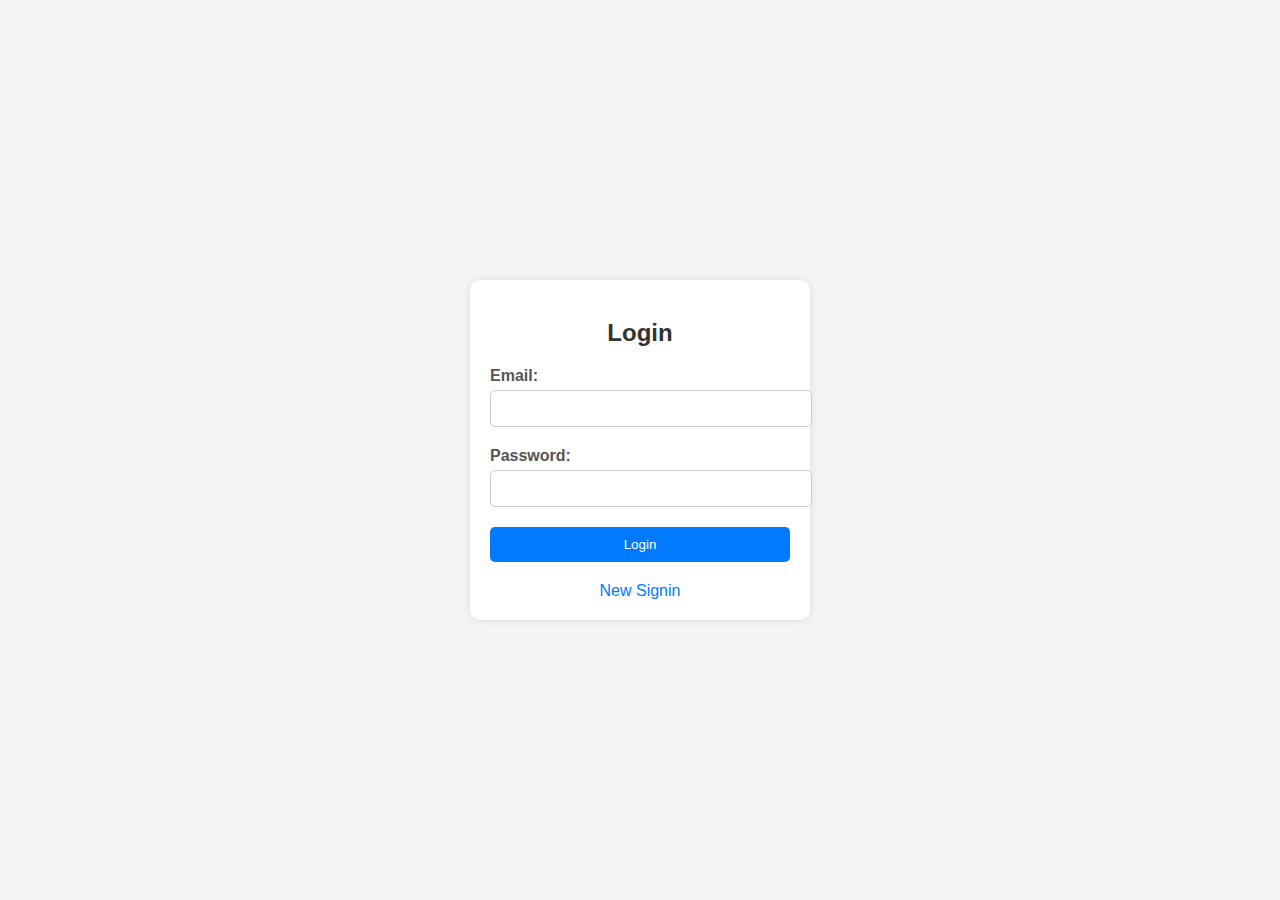
<file: login.html>
<!DOCTYPE html>
<html lang="en">
<head>
    <meta charset="UTF-8">
    <meta name="viewport" content="width=device-width, initial-scale=1.0">
    <title>Login</title>
    <style>
        body {
            font-family: Arial, sans-serif;
            background-color: #f4f4f4;
            margin: 0;
            padding: 0;
        }
        
        .container {
            display: flex;
            justify-content: center;
            align-items: center;
            height: 100vh;
        }
        
        .form-container {
            background-color: #fff;
            border-radius: 10px;
            box-shadow: 0 0 10px rgba(0, 0, 0, 0.1);
            padding: 20px;
            width: 300px;
        }
        
        .form-container h2 {
            text-align: center;
            margin-bottom: 20px;
            color: #333;
        }
        
        .form-group {
            margin-bottom: 20px;
        }
        
        .form-group label {
            display: block;
            font-weight: bold;
            margin-bottom: 5px;
            color: #555;
        }
        
        .form-group input {
            width: 100%;
            padding: 10px;
            border-radius: 5px;
            border: 1px solid #ccc;
        }
        
        .form-group button {
            width: 100%;
            padding: 10px;
            border-radius: 5px;
            border: none;
            background-color: #007bff;
            color: #fff;
            cursor: pointer;
            transition: background-color 0.3s ease;
        }
        
        .form-group button:hover {
            background-color: #0056b3;
        }

        .back-to-login {
            text-align: center;
            margin-top: 20px;
        }
        
        .back-to-login a {
            color: #007bff;
            text-decoration: none;
        }
    </style>
</head>
<body>
    <div class="container">
        <div class="form-container">
            <h2>Login</h2>
            <form id="loginForm">
                <div class="form-group">
                    <label for="loginEmail">Email:</label>
                    <input type="email" id="loginEmail" name="loginEmail" required>
                </div>
                <div class="form-group">
                    <label for="loginPassword">Password:</label>
                    <input type="password" id="loginPassword" name="loginPassword" required>
                </div>
                <div class="form-group">
                    <button type="submit">Login</button>
                </div>
            </form>
            <div class="back-to-login">
                <a href="#" onclick="showSignIn()">New Signin</a>
            </div>
        </div>

        <div class="form-container" id="signInForm" style="display: none;">
            <h2>Sign up as a new user</h2>
            <form>
                <div class="form-group">
                    <label for="signInEmail">Email:</label>
                    <input type="email" id="signInEmail" name="signInEmail" required>
                </div>
                <div class="form-group">
                    <label for="signInPassword">Password:</label>
                    <input type="Create a strong password" id="signInPassword" name="signInPassword" required>
                </div>
                <div class="form-group">
                    <button type="submit">Sign In</button>
                </div>
            </form>
            <div class="back-to-login">
                <a href="#" onclick="showLogin()">Back to Login</a>
            </div>
        </div>
    </div>

    <script>
        function showSignIn() {
            document.getElementById('loginForm').style.display = 'none';
            document.getElementById('signInForm').style.display = 'block';
        }

        function showLogin() {
            document.getElementById('signInForm').style.display = 'none';
            document.getElementById('loginForm').style.display = 'block';
        }
    </script>
</body>
</html>
</file>
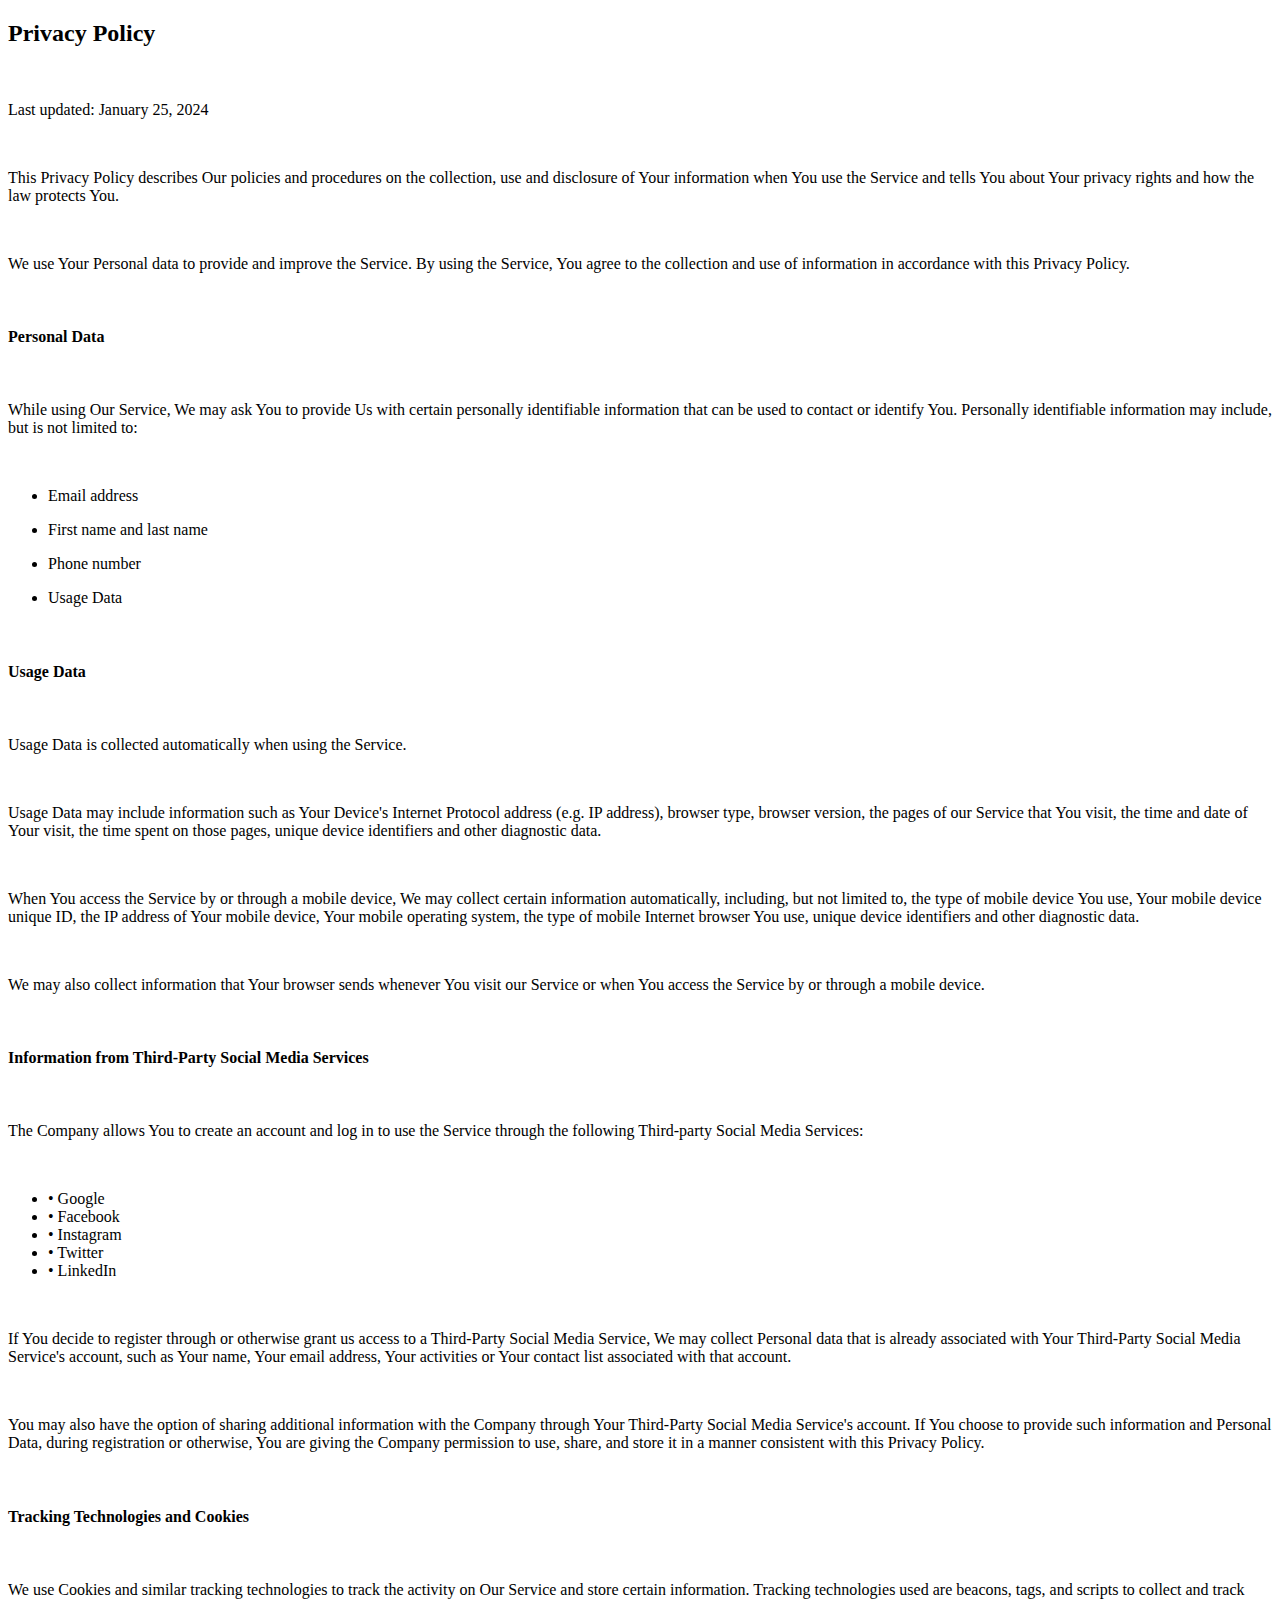
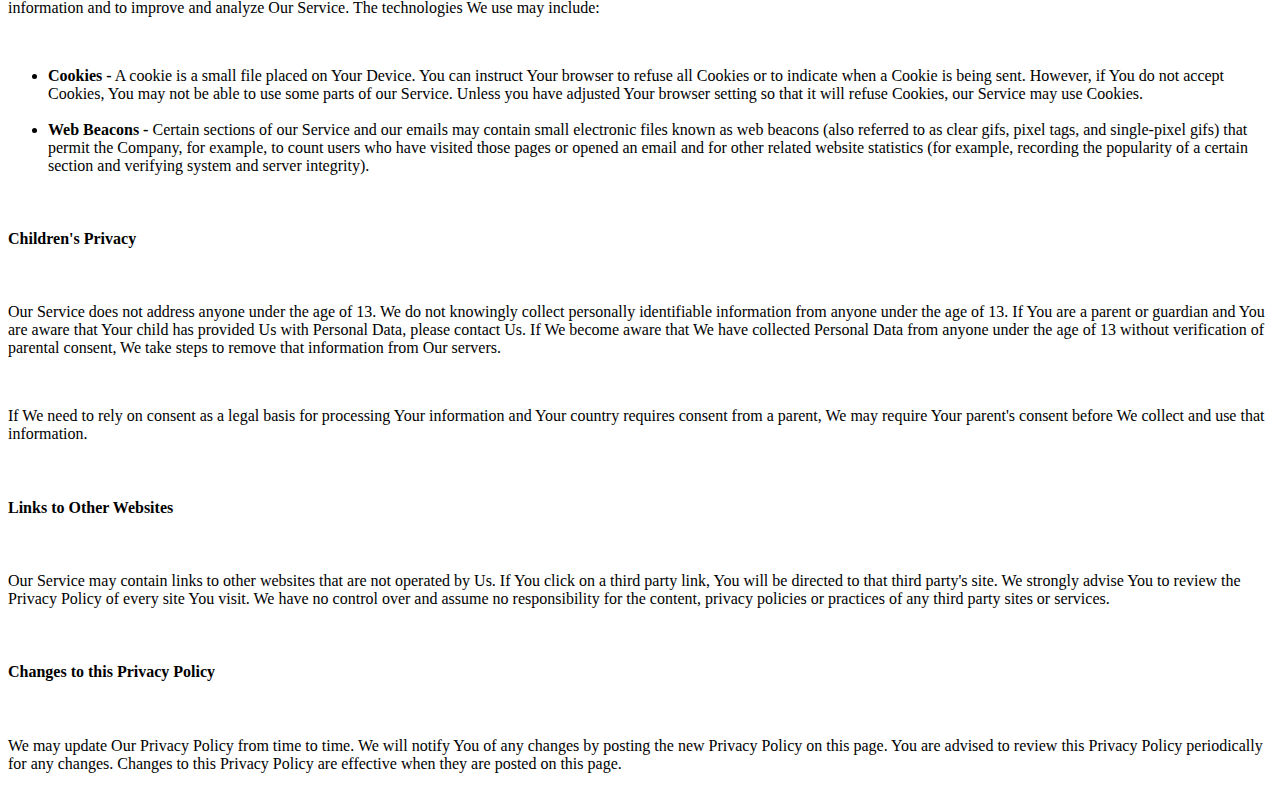
<file: blogs/privacy-policy.html>
<!DOCTYPE html>
<html lang="en">
<head>
    <meta charset="UTF-8">
    <meta name="viewport" content="width=device-width, initial-scale=1.0">
    <title>Privacy Policy</title>
</head>
<body>
  <div>
    <h2>Privacy Policy</h2>
        </p><br>
        <p>Last updated: January 25, 2024</p>
        <br>
        <p>This Privacy Policy describes Our policies and procedures on the collection, use and disclosure of Your information when You use the Service and tells You about Your privacy rights and how the law protects You.</p>
        <br>
        <p>We use Your Personal data to provide and improve the Service. By using the Service, You agree to the collection and use of information in accordance with this Privacy Policy.</p>
        <br>
        <h4>Personal Data</h4>
        <br>
        <p>While using Our Service, We may ask You to provide Us with certain personally identifiable information that can be used to contact or identify You. Personally identifiable information may include, but is not limited to:</p>
        <br>
        <ul>
          <li>
            <p>Email address</p>
          </li>
          <li>
            <p>First name and last name</p>
          </li>
          <li>
            <p>Phone number</p>
          </li>
          <li>
            <p>Usage Data</p>
          </li>
        </ul>
        <br>
        <h4>Usage Data</h4>
        <br>
        <p>Usage Data is collected automatically when using the Service.</p>
        <br>
        <p>Usage Data may include information such as Your Device's Internet Protocol address (e.g. IP address), browser type, browser version, the pages of our Service that You visit, the time and date of Your visit, the time spent on those pages, unique device identifiers and other diagnostic data.</p>
        <br>
        <p>When You access the Service by or through a mobile device, We may collect certain information automatically, including, but not limited to, the type of mobile device You use, Your mobile device unique ID, the IP address of Your mobile device, Your mobile operating system, the type of mobile Internet browser You use, unique device identifiers and other diagnostic data.</p>
        <br>
        <p>We may also collect information that Your browser sends whenever You visit our Service or when You access the Service by or through a mobile device.</p>
        <br>
        <h4>Information from Third-Party Social Media Services</h4>
        <br>
        <p>The Company allows You to create an account and log in to use the Service through the following Third-party Social Media Services:</p>
        <br>
        <ul>
          <li>• Google</li>
          <li>• Facebook</li>
          <li>• Instagram</li>
          <li>• Twitter</li>
          <li>• LinkedIn</li>
        </ul>
        <br>
        <p>If You decide to register through or otherwise grant us access to a Third-Party Social Media Service, We may collect Personal data that is already associated with Your Third-Party Social Media Service's account, such as Your name, Your email address, Your activities or Your contact list associated with that account.</p>
        <br>
        <p>You may also have the option of sharing additional information with the Company through Your Third-Party Social Media Service's account. If You choose to provide such information and Personal Data, during registration or otherwise, You are giving the Company permission to use, share, and store it in a manner consistent with this Privacy Policy.</p>
        <br>
        <h4>Tracking Technologies and Cookies</h4>
        <br>
        <p>We use Cookies and similar tracking technologies to track the activity on Our Service and store certain information. Tracking technologies used are beacons, tags, and scripts to collect and track information and to improve and analyze Our Service. The technologies We use may include:</p>
        <br>
        <ul>
          <li><strong>Cookies -</strong> A cookie is a small file placed on Your Device. You can instruct Your browser to refuse all Cookies or to indicate when a Cookie is being sent. However, if You do not accept Cookies, You may not be able to use some parts of our Service. Unless you have adjusted Your browser setting so that it will refuse Cookies, our Service may use Cookies.</li>
          <br>
          <li><strong>Web Beacons -</strong> Certain sections of our Service and our emails may contain small electronic files known as web beacons (also referred to as clear gifs, pixel tags, and single-pixel gifs) that permit the Company, for example, to count users who have visited those pages or opened an email and for other related website statistics (for example, recording the popularity of a certain section and verifying system and server integrity).</li>
        </ul>
        <br>
        <h4>Children's Privacy</h4>
        <br>
        <p>Our Service does not address anyone under the age of 13. We do not knowingly collect personally identifiable information from anyone under the age of 13. If You are a parent or guardian and You are aware that Your child has provided Us with Personal Data, please contact Us. If We become aware that We have collected Personal Data from anyone under the age of 13 without verification of parental consent, We take steps to remove that information from Our servers.</p>
        <br>
        <p>If We need to rely on consent as a legal basis for processing Your information and Your country requires consent from a parent, We may require Your parent's consent before We collect and use that information.</p>
        <br>
        <h4>Links to Other Websites</h4>
        <br>
        <p>Our Service may contain links to other websites that are not operated by Us. If You click on a third party link, You will be directed to that third party's site. We strongly advise You to review the Privacy Policy of every site You visit. We have no control over and assume no responsibility for the content, privacy policies or practices of any third party sites or services.</p>
        <br>
        <h4>Changes to this Privacy Policy</h4>
        <br>
        <p>We may update Our Privacy Policy from time to time. We will notify You of any changes by posting the new Privacy Policy on this page. You are advised to review this Privacy Policy periodically for any changes. Changes to this Privacy Policy are effective when they are posted on this page.</p>
      </article>
    </div>
</body>
</html>
</file>
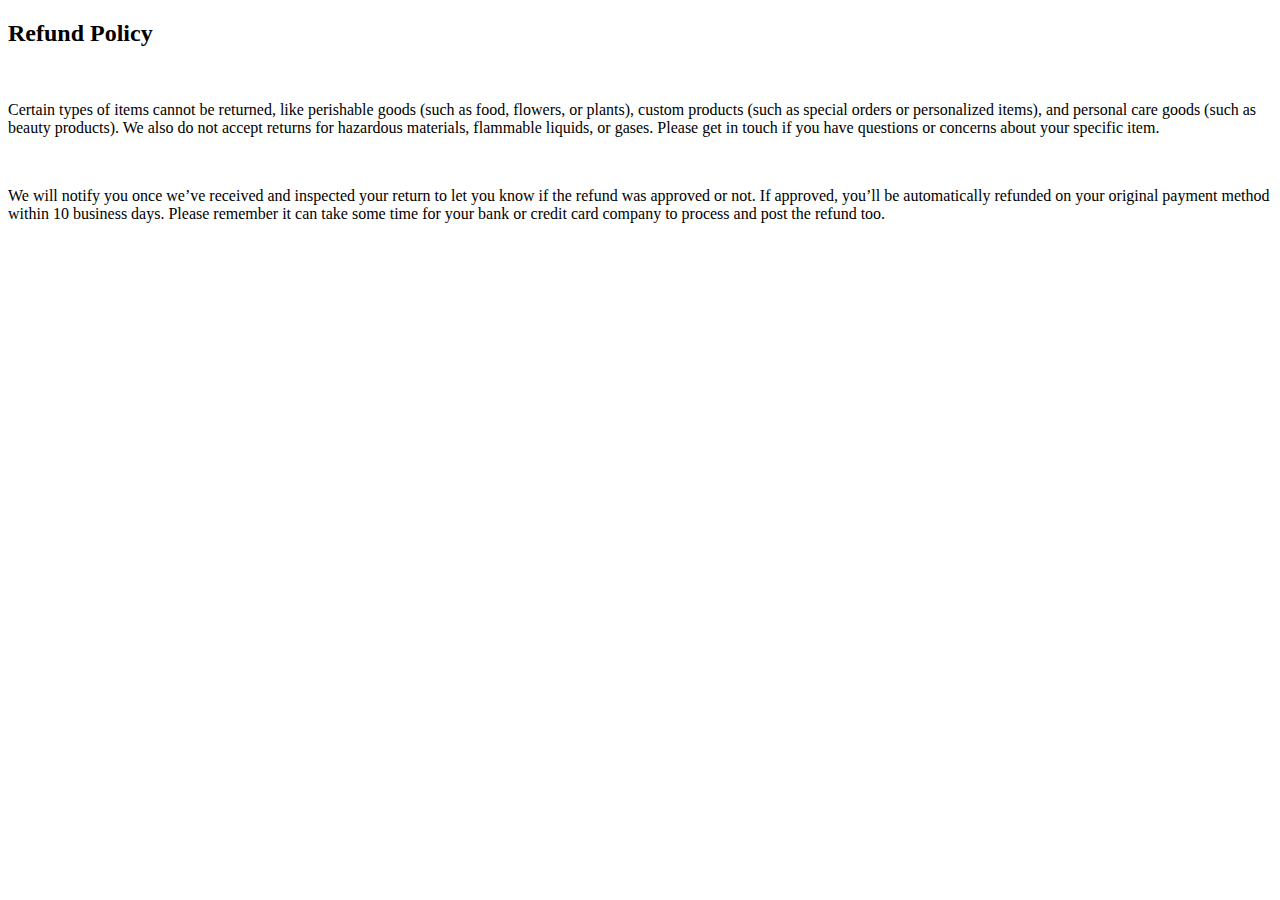
<file: blogs/refund-policy.html>
<!DOCTYPE html>
<html lang="en">
<head>
    <meta charset="UTF-8">
    <meta name="viewport" content="width=device-width, initial-scale=1.0">
    <title>Privacy Policy</title>
</head>
<body>
  
    <div class="blog-content">
      <article>
        <p>
        <h2>Refund Policy</h2>
        </p><br>
        <p>Certain types of items cannot be returned, like perishable goods (such as food, flowers, or plants), custom products (such as special orders or personalized items), and personal care goods (such as beauty products). We also do not accept returns for hazardous materials, flammable liquids, or gases. Please get in touch if you have questions or concerns about your specific item.</p>
        <br>
        <p>We will notify you once we’ve received and inspected your return to let you know if the refund was approved or not. If approved, you’ll be automatically refunded on your original payment method within 10 business days. Please remember it can take some time for your bank or credit card company to process and post the refund too.</p>
      
      </article>
    </div>
    
</body>
</html>
</file>
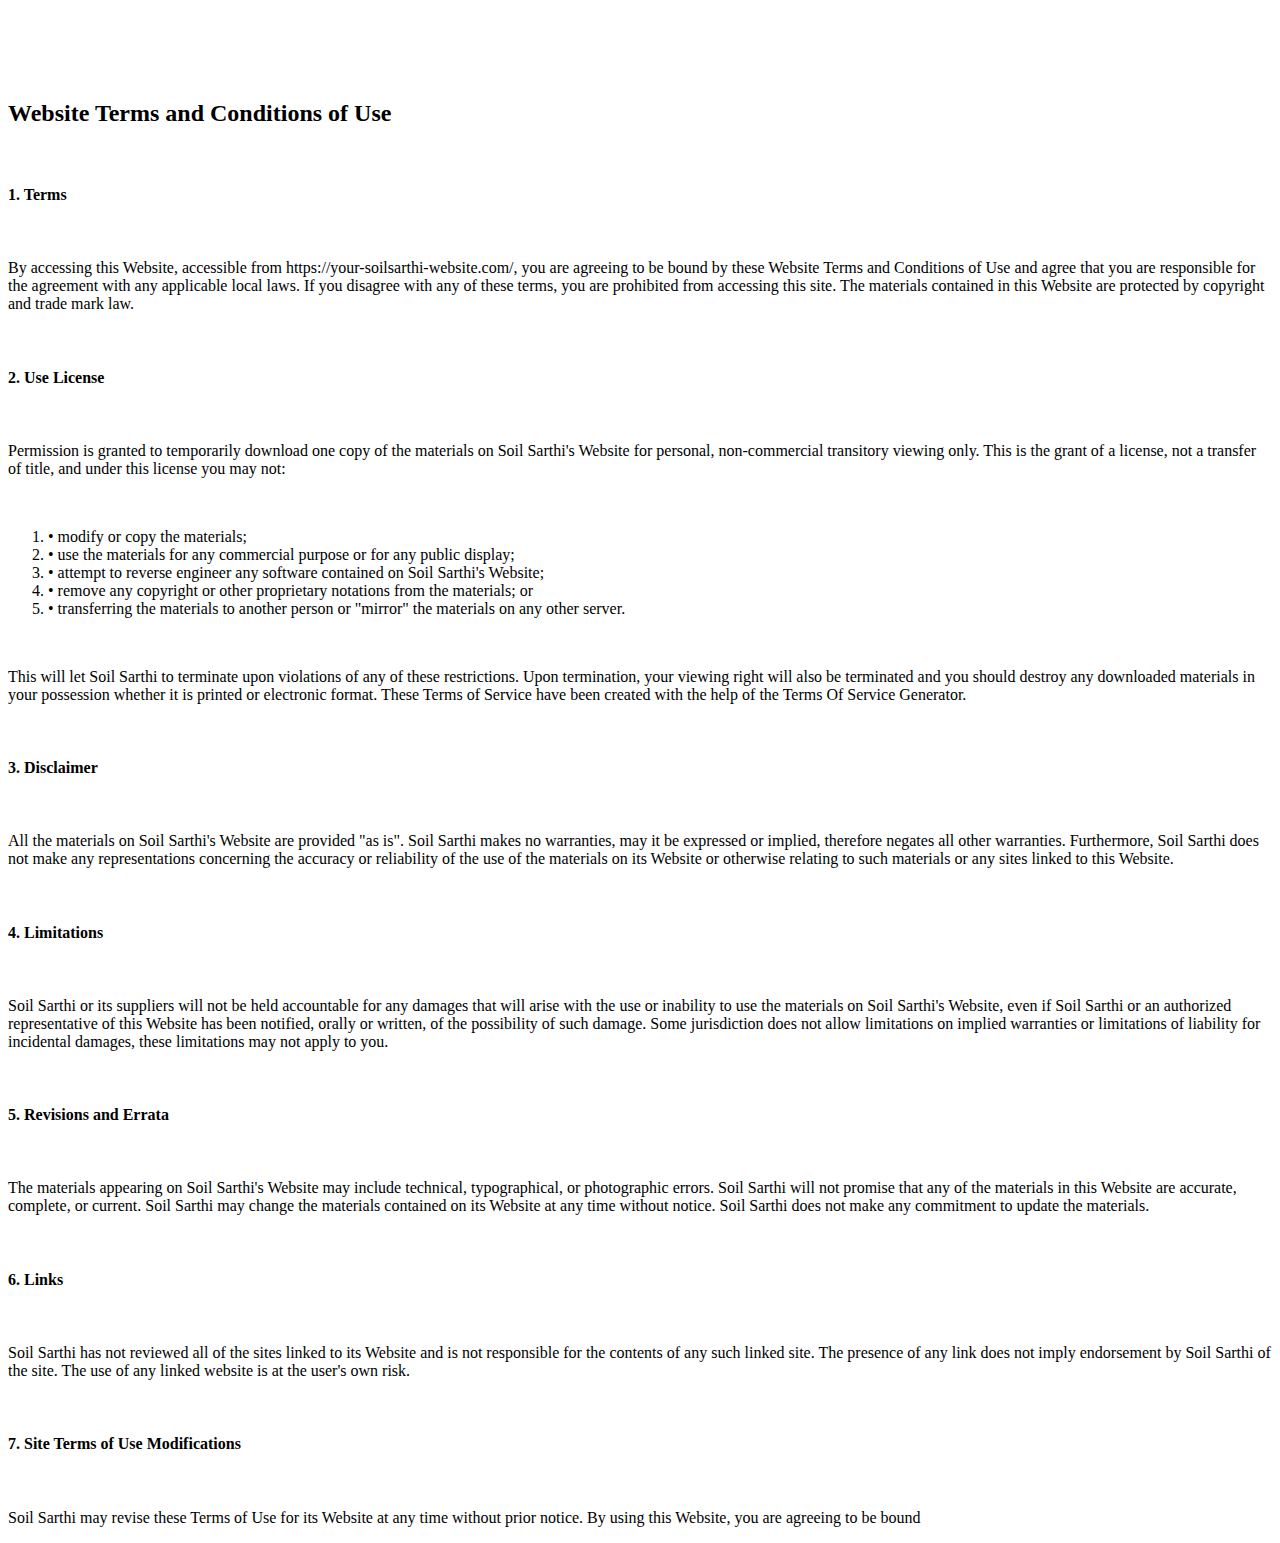
<file: blogs/terms-of-service.html>
<!DOCTYPE html>
<html lang="en">
<head>
    <meta charset="UTF-8">
    <meta name="viewport" content="width=device-width, initial-scale=1.0">
    <title>Privacy Policy</title>
</head>
<body>
  
<div class="blog-content">
  <article>
    <br><br><br><br>
    <p>
      <h2>Website Terms and Conditions of Use</h2>
    </p><br>
    <h4>1. Terms</h4>
    <br>
    <p>By accessing this Website, accessible from https://your-soilsarthi-website.com/, you are agreeing to be bound by these Website Terms and Conditions of Use and agree that you are responsible for the agreement with any applicable local laws. If you disagree with any of these terms, you are prohibited from accessing this site. The materials contained in this Website are protected by copyright and trade mark law.</p>
    <br>
    <h4>2. Use License</h4>
    <br>
    <p>Permission is granted to temporarily download one copy of the materials on Soil Sarthi's Website for personal, non-commercial transitory viewing only. This is the grant of a license, not a transfer of title, and under this license you may not:</p>
    <br>    
    <ol>
      <li>• modify or copy the materials;</li>
      <li>• use the materials for any commercial purpose or for any public display;</li>
      <li>• attempt to reverse engineer any software contained on Soil Sarthi's Website;</li>
      <li>• remove any copyright or other proprietary notations from the materials; or</li>
      <li>• transferring the materials to another person or "mirror" the materials on any other server.</li>
    </ol>
    <br>
    <p>This will let Soil Sarthi to terminate upon violations of any of these restrictions. Upon termination, your viewing right will also be terminated and you should destroy any downloaded materials in your possession whether it is printed or electronic format. These Terms of Service have been created with the help of the Terms Of Service Generator.</p>
    <br>
    <h4>3. Disclaimer</h4>
    <br>
    <p>All the materials on Soil Sarthi's Website are provided "as is". Soil Sarthi makes no warranties, may it be expressed or implied, therefore negates all other warranties. Furthermore, Soil Sarthi does not make any representations concerning the accuracy or reliability of the use of the materials on its Website or otherwise relating to such materials or any sites linked to this Website.</p>
    <br>
    <h4>4. Limitations</h4>
    <br>
    <p>Soil Sarthi or its suppliers will not be held accountable for any damages that will arise with the use or inability to use the materials on Soil Sarthi's Website, even if Soil Sarthi or an authorized representative of this Website has been notified, orally or written, of the possibility of such damage. Some jurisdiction does not allow limitations on implied warranties or limitations of liability for incidental damages, these limitations may not apply to you.</p>
    <br>
    <h4>5. Revisions and Errata</h4>
    <br>
    <p>The materials appearing on Soil Sarthi's Website may include technical, typographical, or photographic errors. Soil Sarthi will not promise that any of the materials in this Website are accurate, complete, or current. Soil Sarthi may change the materials contained on its Website at any time without notice. Soil Sarthi does not make any commitment to update the materials.</p>
    <br>
    <h4>6. Links</h4>
    <br>
    <p>Soil Sarthi has not reviewed all of the sites linked to its Website and is not responsible for the contents of any such linked site. The presence of any link does not imply endorsement by Soil Sarthi of the site. The use of any linked website is at the user's own risk.</p>
    <br>
    <h4>7. Site Terms of Use Modifications</h4>
    <br>
    <p>Soil Sarthi may revise these Terms of Use for its Website at any time without prior notice. By using this Website, you are agreeing to be bound
  </article>
</div>
    
  </body>
</html>
</file>
